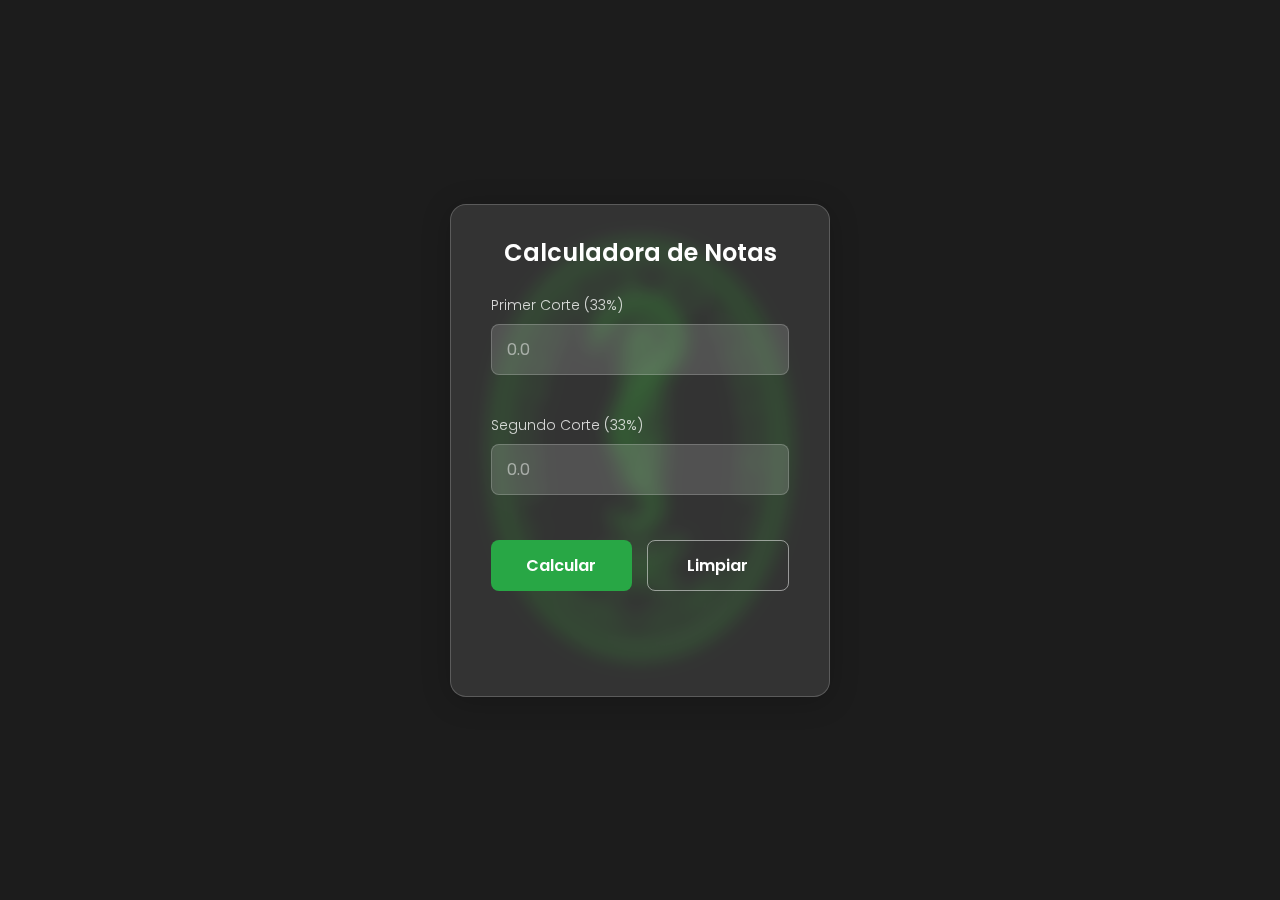
<file: index.html>
<!DOCTYPE html>
<html lang="es">
<head>
    <meta charset="UTF-8">
    <meta name="viewport" content="width=device-width, initial-scale=1.0">
    <title>Calculadora de Notas Unicor</title>
    <link rel="preconnect" href="https://fonts.googleapis.com">
    <link rel="preconnect" href="https://fonts.gstatic.com" crossorigin>
    <link href="https://fonts.googleapis.com/css2?family=Poppins:wght@300;400;600&display=swap" rel="stylesheet">
    <link rel="stylesheet" href="style.css">
</head>
<body>

    <div class="calculator-container">
        <h2>Calculadora de Notas</h2>
        
        <div class="input-group">
            <label for="corte1">Primer Corte (33%)</label>
            <input type="number" id="corte1" placeholder="0.0" step="0.1" min="0" max="5">
            <p class="error-message" id="error-corte1"></p>
        </div>
        
        <div class="input-group">
            <label for="corte2">Segundo Corte (33%)</label>
            <input type="number" id="corte2" placeholder="0.0" step="0.1" min="0" max="5">
            <p class="error-message" id="error-corte2"></p>
        </div>
        
        <div class="button-group">
            <button id="calcularBtn">Calcular</button>
            <button id="limpiarBtn" type="button">Limpiar</button>
        </div>
        
        <div id="resultado" class="result-display">
            </div>
    </div>

    <script src="script.js"></script>
</body>
</html>
</file>
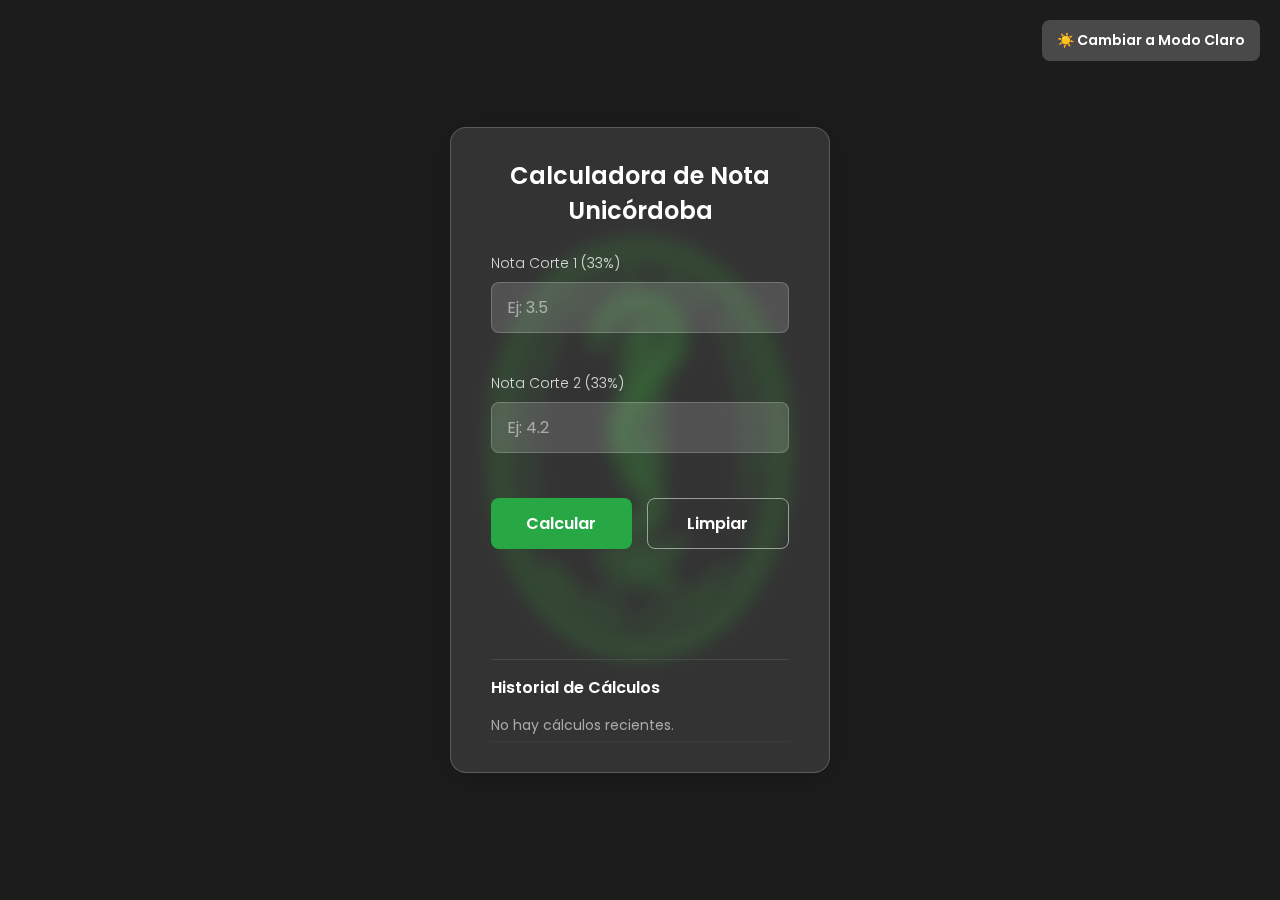
<file: CalculadoraNotas/index.html>
<!DOCTYPE html>
<html lang="es">
<head>
    <meta charset="UTF-8">
    <meta name="viewport" content="width=device-width, initial-scale=1.0">
    <title>Calculadora de Notas Unicórdoba</title>
    <link rel="stylesheet" href="style.css">
</head>
<body class="dark-mode"> 

    <button id="themeToggleBtn" class="theme-toggle-btn">
        ☀️ Cambiar a Modo Claro
    </button>

    <div class="calculator-container">
        <h2>Calculadora de Nota Unicórdoba</h2>
        
        <form id="calculadoraForm">
            <div class="input-group">
                <label for="corte1">Nota Corte 1 (33%)</label>
                <input type="number" id="corte1" min="0.0" max="5.0" step="0.1" placeholder="Ej: 3.5">
                <div class="error-message" id="error-corte1"></div>
            </div>

            <div class="input-group">
                <label for="corte2">Nota Corte 2 (33%)</label>
                <input type="number" id="corte2" min="0.0" max="5.0" step="0.1" placeholder="Ej: 4.2">
                <div class="error-message" id="error-corte2"></div>
            </div>
            
            <div class="button-group">
                <button type="button" id="calcularBtn" data-particle-type="star">Calcular</button>
                <button type="button" id="limpiarBtn" data-particle-type="star">Limpiar</button>
            </div>
        </form>

        <div class="result-display" id="resultado">
            </div>

        <div class="history-section">
            <h3 class="history-title">Historial de Cálculos</h3>
            <ul id="historyList">
                <li class="history-placeholder">No hay cálculos recientes.</li>
            </ul>
        </div>
    </div>
    
    <script src="script.js"></script>
</body>
</html>
</file>
<file: style.css>
/* Importamos la fuente 'Poppins' desde Google Fonts */
@import url('https://fonts.googleapis.com/css2?family=Poppins:wght@300;400;600&display=swap');

/* Estilos generales */
* {
    margin: 0;
    padding: 0;
    box-sizing: border-box;
}

body {
    font-family: 'Poppins', sans-serif;
    display: flex;
    justify-content: center;
    align-items: center;
    min-height: 100vh;
    overflow: hidden; /* Evita barras de scroll innecesarias */
    background: #1c1c1c; /* Color de fondo oscuro si la imagen no carga */
}

/* Bloque NUEVO y CORREGIDO */
body::before {
    content: '';
    position: absolute;
    top: 0;
    left: 0;
    width: 100%;
    height: 100%;
    background-image: url('escudo-unicordoba.png');
    
    /* CAMBIOS PRINCIPALES AQUÍ */
    background-size: 300px auto; /* Anchura de 300px, altura automática */
    background-repeat: no-repeat; /* Para que la imagen no se repita */
    
    background-position: center;
    filter: blur(2px) brightness(0.7); /* Menos desenfoque para que se vea mejor */
    z-index: -1;
}

/* Contenedor de la calculadora con efecto cristal */
.calculator-container {
    width: 100%;
    max-width: 380px;
    padding: 30px 40px;
    background: rgba(255, 255, 255, 0.1); /* Fondo semi-transparente */
    border-radius: 16px;
    box-shadow: 0 4px 30px rgba(0, 0, 0, 0.2);
    backdrop-filter: blur(10px); /* El efecto de desenfoque del fondo */
    border: 1px solid rgba(255, 255, 255, 0.2);
    text-align: center;
    color: #fff;
}

h2 {
    font-weight: 600;
    font-size: 24px;
    margin-bottom: 25px;
}

/* Estilo de los grupos de entrada */
.input-group {
    margin-bottom: 20px;
    text-align: left;
}

label {
    display: block;
    font-size: 14px;
    font-weight: 300;
    margin-bottom: 8px;
    color: rgba(255, 255, 255, 0.8);
}

input[type="number"] {
    width: 100%;
    background: rgba(255, 255, 255, 0.15);
    border: 1px solid rgba(255, 255, 255, 0.2);
    border-radius: 8px;
    padding: 12px 15px;
    font-family: 'Poppins', sans-serif;
    font-size: 16px;
    color: #fff;
    outline: none;
    transition: all 0.3s ease;
}

/* Estilo para el texto de placeholder */
input[type="number"]::placeholder {
    color: rgba(255, 255, 255, 0.5);
}

/* Efecto al seleccionar el input */
input[type="number"]:focus {
    background: rgba(255, 255, 255, 0.2);
    border: 1px solid rgba(255, 255, 255, 0.5);
}

/* Grupo de botones */
.button-group {
    display: flex;
    gap: 15px;
    margin-top: 25px;
}

button {
    flex: 1; /* Ocupa el espacio disponible */
    padding: 12px;
    border: none;
    border-radius: 8px;
    font-family: 'Poppins', sans-serif;
    font-size: 16px;
    font-weight: 600;
    cursor: pointer;
    transition: all 0.3s ease;
}

/* Botón principal de Calcular */
#calcularBtn {
    background-color: #28a745; /* Verde */
    color: #fff;
}

#calcularBtn:hover {
    background-color: #218838;
    transform: translateY(-2px);
    box-shadow: 0 4px 15px rgba(40, 167, 69, 0.4);
}

/* Botón secundario de Limpiar */
#limpiarBtn {
    background: transparent;
    border: 1px solid rgba(255, 255, 255, 0.5);
    color: #fff;
}

#limpiarBtn:hover {
    background: rgba(255, 255, 255, 0.1);
    transform: translateY(-2px);
}

/* Área de resultados */
.result-display {
    margin-top: 25px;
    padding: 15px;
    border-radius: 8px;
    font-size: 16px;
    font-weight: 400;
    min-height: 50px;
    line-height: 1.5;
    transition: all 0.3s ease;
}

/* Mensajes de error en tiempo real */
.error-message {
    color: #ffcdd2; /* Rojo claro */
    font-size: 12px;
    margin-top: 5px;
    height: 15px;
    text-align: left;
}
</file>
<file: CalculadoraNotas/style.css>
/* Importamos la fuente 'Poppins' desde Google Fonts */
@import url('https://fonts.googleapis.com/css2?family=Poppins:wght@300;400;600&display=swap');

/* Estilos generales */
* {
    margin: 0;
    padding: 0;
    box-sizing: border-box;
}

body {
    font-family: 'Poppins', sans-serif;
    display: flex;
    justify-content: center;
    align-items: center;
    min-height: 100vh;
    overflow: hidden; 
    transition: background-color 0.5s ease, color 0.5s ease;
}

/* ================================================= */
/* 🌙 MODOS DE TEMA (Claro/Oscuro) */
/* ================================================= */

/* Modo Oscuro (dark-mode - Por defecto) */
.dark-mode {
    background: #1c1c1c;
    color: #fff;
}
.dark-mode .calculator-container {
    background: rgba(255, 255, 255, 0.1); 
    border: 1px solid rgba(255, 255, 255, 0.2);
}
.dark-mode input[type="number"] {
    background: rgba(255, 255, 255, 0.15);
    border: 1px solid rgba(255, 255, 255, 0.2);
    color: #fff;
}
.dark-mode label {
    color: rgba(255, 255, 255, 0.8);
}
.dark-mode #limpiarBtn {
    background: transparent;
    border: 1px solid rgba(255, 255, 255, 0.5);
    color: #fff;
}
.dark-mode #limpiarBtn:hover {
    background: rgba(255, 255, 255, 0.1);
}
.dark-mode .history-placeholder {
    color: #aaa;
}


/* Modo Claro (light-mode) */
.light-mode {
    background: #f0f0f0;
    color: #333;
}
.light-mode .calculator-container {
    background: rgba(255, 255, 255, 0.9);
    box-shadow: 0 4px 30px rgba(0, 0, 0, 0.1);
    backdrop-filter: blur(5px);
    border: 1px solid rgba(0, 0, 0, 0.1);
}
.light-mode input[type="number"] {
    background: rgba(0, 0, 0, 0.05);
    border: 1px solid rgba(0, 0, 0, 0.1);
    color: #333;
}
.light-mode label {
    color: #333;
}
.light-mode #limpiarBtn {
    background: transparent;
    border: 1px solid rgba(0, 0, 0, 0.3);
    color: #333;
}
.light-mode #limpiarBtn:hover {
    background: rgba(0, 0, 0, 0.1);
}
.light-mode .history-placeholder {
    color: #666;
}
/* Revertir el color del texto de la barra de error en modo claro */
.light-mode .error-message {
    color: #dc3545; /* Rojo fuerte */
}

/* Fondo con imagen (aplica a ambos modos, si la imagen existe) */
body::before {
    content: '';
    position: absolute;
    top: 0;
    left: 0;
    width: 100%;
    height: 100%;
    background-image: url('escudo-unicordoba.png');
    background-size: 300px auto; 
    background-repeat: no-repeat;
    background-position: center;
    filter: blur(2px) brightness(0.7);
    z-index: -1;
}

.calculator-container {
    width: 100%;
    max-width: 380px;
    padding: 30px 40px;
    border-radius: 16px;
    box-shadow: 0 4px 30px rgba(0, 0, 0, 0.2);
    backdrop-filter: blur(10px);
    text-align: center;
}

h2 {
    font-weight: 600;
    font-size: 24px;
    margin-bottom: 25px;
}

.input-group {
    margin-bottom: 20px;
    text-align: left;
    position: relative;
}

/* Animación de sacudida para error */
@keyframes shake {
    0%, 100% { transform: translateX(0); }
    10%, 30%, 50%, 70%, 90% { transform: translateX(-5px); }
    20%, 40%, 60%, 80% { transform: translateX(5px); }
}

.input-group.error-shake {
    animation: shake 0.5s ease-in-out;
}

label {
    display: block;
    font-size: 14px;
    font-weight: 300;
    margin-bottom: 8px;
}

input[type="number"] {
    width: 100%;
    border-radius: 8px;
    padding: 12px 15px;
    font-family: 'Poppins', sans-serif;
    font-size: 16px;
    outline: none;
    transition: all 0.3s ease;
}

input[type="number"]::placeholder {
    color: rgba(255, 255, 255, 0.5);
}

/* Borde animado */
.input-group::after {
    content: '';
    position: absolute;
    bottom: -2px; 
    left: 50%;
    transform: translateX(-50%);
    width: 0;
    height: 2px;
    background: #28a745; /* Verde */
    transition: width 0.3s ease;
}
.input-group:focus-within::after {
    width: 100%;
}


.button-group {
    display: flex;
    gap: 15px;
    margin-top: 25px;
}

/* Botón de tema (FUERA DE LA CALCULADORA) */
.theme-toggle-btn {
    position: fixed; /* Lo fija a la ventana */
    top: 20px;
    right: 20px;
    padding: 10px 15px;
    font-size: 14px;
    border-radius: 8px;
    background: rgba(255, 255, 255, 0.2);
    color: #fff;
    border: none;
    cursor: pointer;
    backdrop-filter: blur(5px);
    transition: all 0.3s ease;
    z-index: 1000; /* Asegura que esté por encima de otros elementos */
}
.light-mode .theme-toggle-btn {
    background: rgba(0, 0, 0, 0.1);
    color: #333;
}
.theme-toggle-btn:hover {
    transform: scale(1.05);
}


button {
    flex: 1;
    padding: 12px;
    border: none;
    border-radius: 8px;
    font-family: 'Poppins', sans-serif;
    font-size: 16px;
    font-weight: 600;
    cursor: pointer;
    transition: all 0.3s ease;
    position: relative; /* Para las partículas */
    overflow: hidden; /* Para que las estrellas no se salgan del botón al inicio */
}

/* Botón principal */
#calcularBtn {
    background-color: #28a745;
    color: #fff;
}
#calcularBtn:hover {
    background-color: #218838;
}

/* Botón secundario */
#limpiarBtn:hover {
    background: rgba(255, 255, 255, 0.1);
}

/* Animación de Salto para los botones */
@keyframes jump-and-fall {
    0% { transform: translateY(0); }
    50% { transform: translateY(-8px); } /* Salta un poco */
    100% { transform: translateY(0); }
}

.button-jump {
    animation: jump-and-fall 0.4s ease-out; /* Aplica la animación */
}


/* === Animación de Partículas (Estrellas) === */
.particle-star {
    position: absolute;
    width: 10px;
    height: 10px;
    background-color: gold;
    border-radius: 50%;
    pointer-events: none;
    transform: translate(-50%, -50%);
    opacity: 0;
}

@keyframes fly-out {
    0% {
        opacity: 1;
        transform: translate(0, 0) scale(1);
    }
    100% {
        opacity: 0;
        transform: translate(var(--x), var(--y)) scale(0.2);
    }
}

/* Animación de los Resultados */
.result-display {
    margin-top: 25px;
    padding: 20px;
    border-radius: 8px;
    font-size: 16px;
    font-weight: 400;
    line-height: 1.5;
    transition: all 0.4s ease-out;
    opacity: 0;
    transform: scale(0.95);
    min-height: 0;
    position: relative; 
    text-align: center;
}
.result-display.visible {
    opacity: 1;
    transform: scale(1);
    min-height: 70px;
}
.result-display::before {
    content: '';
    display: block;
    font-size: 14px;
    font-weight: 600;
    margin-bottom: 10px;
    opacity: 0;
    transform: translateY(-15px);
    transition: all 0.3s ease-out 0.2s;
}
.result-display.visible::before {
    opacity: 1;
    transform: translateY(0);
}

/* --- CLASES DE ESTADO --- */
.result-display.estado-aprobado {
    background: rgba(40, 167, 69, 0.2);
    border: 1px solid rgba(40, 167, 69, 0.5);
    color: #c8e6c9;
}
.result-display.estado-aprobado::before {
    content: '¡FELICITACIONES! 🎉';
    color: #28a745;
}
.result-display.estado-reprobado {
    background: rgba(220, 53, 69, 0.2);
    border: 1px solid rgba(220, 53, 69, 0.5);
    color: #ffcdd2;
}
.result-display.estado-reprobado::before {
    content: 'SIGUE INTENTANDO 😞';
    color: #dc3545;
}
.result-display.estado-pendiente {
    background: rgba(255, 193, 7, 0.2);
    border: 1px solid rgba(255, 193, 7, 0.5);
    color: #fff;
}
.dark-mode .result-display.estado-pendiente {
     color: #fff;
}
.light-mode .result-display.estado-pendiente {
     color: #333;
}

.result-display.estado-pendiente::before {
    content: '¡ÚLTIMO ESFUERZO! 💪';
    color: #ffc107;
}

.result-display.estado-error {
    background: rgba(220, 53, 69, 0.2);
    border: 1px solid rgba(220, 53, 69, 0.5);
    color: #ffcdd2;
}
.result-display.estado-error::before {
    content: 'ERROR DE INGRESO ❌';
    color: #dc3545;
}

/* Colores para el número final basado en el valor (NUEVO) */
.score-color-aprobado { color: #28a745; font-weight: 700; } /* Verde para 3.0+ */
.score-color-pendiente { color: #ffc107; font-weight: 700; } /* Amarillo para 1.0 a 2.99 */
.score-color-critico { color: #dc3545; font-weight: 700; } /* Rojo para menos de 1.0 */


/* Mensajes de error en tiempo real */
.error-message {
    color: #ffcdd2;
    font-size: 12px;
    margin-top: 5px;
    height: 15px;
    text-align: left;
}

/* --- HISTORIAL DE CÁLCULOS --- */
.history-section {
    margin-top: 35px;
    padding-top: 15px;
    border-top: 1px solid rgba(255, 255, 255, 0.1);
    text-align: left;
}

.history-title {
    font-size: 16px;
    font-weight: 600;
    margin-bottom: 10px;
}

#historyList {
    list-style: none;
    padding: 0;
    max-height: 150px;
    overflow-y: auto;
    font-size: 14px;
}

#historyList::-webkit-scrollbar {
    width: 6px;
}

#historyList::-webkit-scrollbar-thumb {
    background: rgba(255, 255, 255, 0.2);
    border-radius: 3px;
}

#historyList li {
    padding: 5px 0;
    border-bottom: 1px solid rgba(255, 255, 255, 0.05);
}

.light-mode #historyList {
    border-top: 1px solid rgba(0, 0, 0, 0.1);
}
.light-mode #historyList::-webkit-scrollbar-thumb {
    background: rgba(0, 0, 0, 0.1);
}
.light-mode #historyList li {
    border-bottom: 1px solid rgba(0, 0, 0, 0.05);
}
</file>
